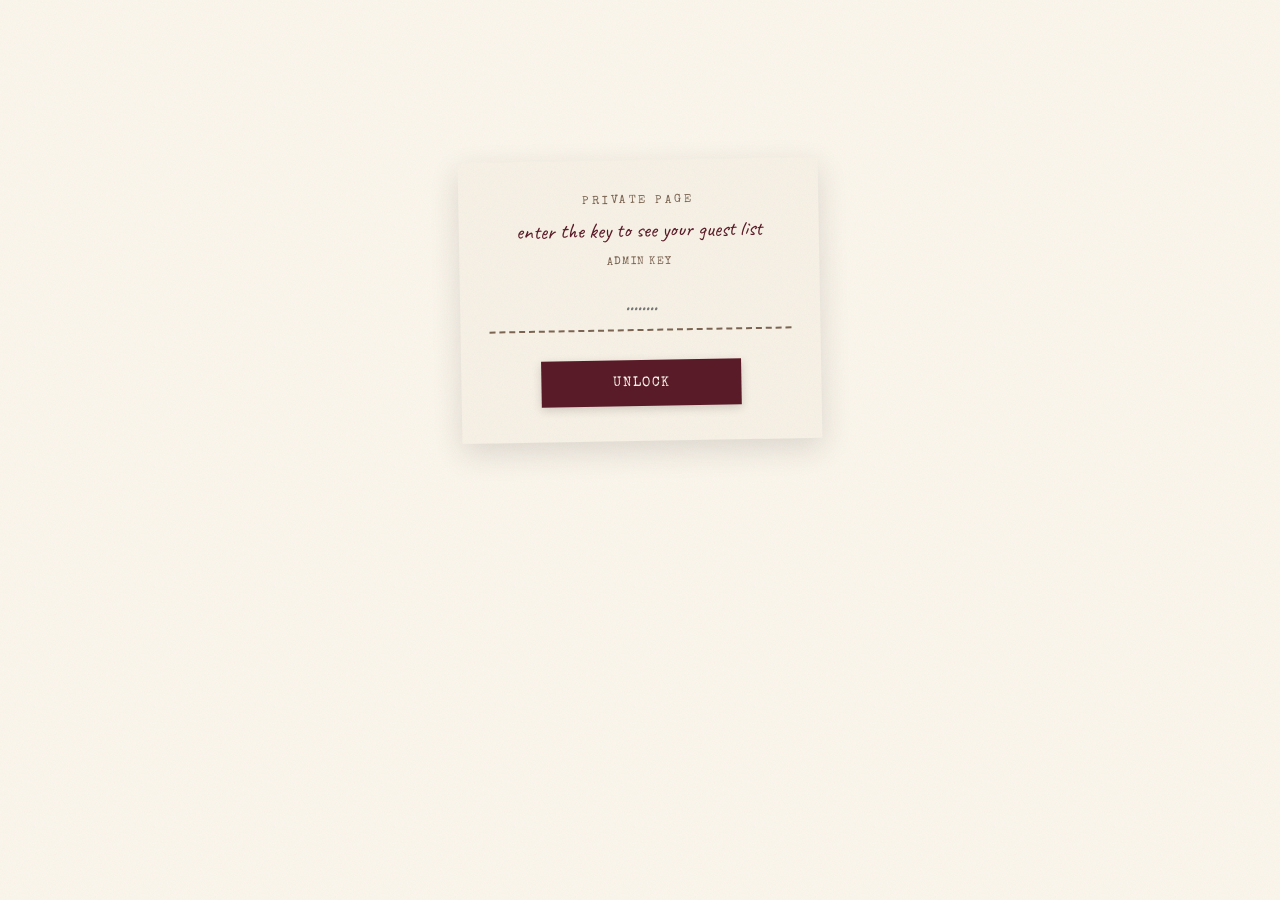
<file: admin/index.html>
<!doctype html>
<html lang="en">
  <head>
    <meta charset="UTF-8" />
    <meta name="viewport" content="width=device-width, initial-scale=1.0" />
    <meta name="robots" content="noindex, nofollow" />
    <meta
      name="description"
      content="Private guest list dashboard — Ani's Birthday."
    />
    <meta name="theme-color" content="#5A1B28" />
    <title>Guest List — Ani's Birthday</title>

    <!-- Fonts -->
    <link rel="preconnect" href="https://fonts.googleapis.com" />
    <link rel="preconnect" href="https://fonts.gstatic.com" crossorigin />
    <link
      href="https://fonts.googleapis.com/css2?family=Fraunces:ital,opsz,wght@0,9..144,450;0,9..144,600;0,9..144,700;1,9..144,500&family=Caveat:wght@500;600;700&family=Special+Elite&display=swap"
      rel="stylesheet"
    />

    <!-- Shared styles (one level up from admin/) -->
    <link rel="stylesheet" href="../assets/css/style.css" />
  </head>
  <body>
    <!-- Film-grain texture overlay -->
    <div class="grain" aria-hidden="true"></div>

    <main class="admin-page">
      <!-- ============================================================
       GATE — password prompt, shown by default
       ============================================================ -->
      <div
        class="admin-gate"
        id="adminGate"
        role="form"
        aria-label="Admin login"
      >
        <p class="eyebrow">private page</p>
        <p class="admin-gate__prompt">enter the key to see your guest list</p>

        <label
          for="adminKeyInput"
          class="field__label"
          style="display: block; margin-bottom: 0.3rem"
        >
          admin key
        </label>
        <input
          type="password"
          id="adminKeyInput"
          name="adminKey"
          placeholder="••••••••"
          autocomplete="current-password"
          aria-describedby="adminGateError"
        />

        <button
          class="postcard__submit"
          id="adminGateBtn"
          style="max-width: 200px; margin: 0.8rem auto 0; display: block"
        >
          unlock
        </button>

        <p
          class="checkin-error"
          id="adminGateError"
          role="alert"
          style="display: none; margin-top: 0.8rem"
        ></p>
      </div>

      <!-- ============================================================
       DASHBOARD — revealed after successful unlock
       ============================================================ -->
      <div id="adminDashboard" style="display: none">
        <!-- Header -->
        <header class="admin-header">
          <p class="eyebrow">private · just for you</p>
          <h1 class="section-title">The Guest List</h1>
        </header>

        <!-- Summary stat cards -->
        <div
          class="admin-summary"
          id="adminSummary"
          aria-label="Guest statistics"
        ></div>

        <!-- Filter toolbar -->
        <div
          class="admin-filters"
          role="group"
          aria-label="Filter guests by RSVP status"
        >
          <button class="filter-btn is-active" data-filter="all" id="filterAll">
            All
          </button>
          <button class="filter-btn" data-filter="accepted" id="filterAccepted">
            Accepted
          </button>
          <button class="filter-btn" data-filter="declined" id="filterDeclined">
            Declined
          </button>
          <button class="filter-btn" data-filter="pending" id="filterPending">
            Pending
          </button>
        </div>

        <!-- Guest card list -->
        <section aria-label="Guest cards">
          <div class="guest-list" id="guestList"></div>
        </section>
      </div>
      <!-- /adminDashboard -->
    </main>

    <!-- Scripts — paths relative to admin/ folder -->
    <script src="../assets/js/config.js"></script>
    <script src="../assets/js/api.js"></script>
    <script src="../assets/components/decorations.js"></script>
    <script src="admin.js"></script>
  </body>
</html>
</file>
<file: assets/css/style.css>
/* ============================================================
   1. DESIGN TOKENS
   ============================================================ */
:root {
  /* — Colour palette — */
  --cream: #f7f1e6;
  --paper: #fbf6ec;
  --paper-dark: #efe6d4;
  --dusty-pink: #e3afc0;
  --dusty-pink-lt: #f0d2db;
  --cherry: #b0273b;
  --cherry-dark: #8f1c2c;
  --burgundy: #5a1b28;
  --brown: #7c6552;
  --silver: #c9c9c6;
  --ink: #2a2320;

  /* — Typography — */
  --font-display: "Fraunces", serif;
  --font-hand: "Caveat", cursive;
  --font-type: "Special Elite", monospace;
  --font-cut: "Anton", sans-serif;

  /* — Shadows — */
  --shadow-soft: 0 10px 30px rgba(42, 35, 32, 0.14);
  --shadow-tight: 0 3px 10px rgba(42, 35, 32, 0.18);
  --shadow-deep:
    0 18px 48px rgba(42, 35, 32, 0.18), 0 4px 12px rgba(42, 35, 32, 0.12);

  /* — Transitions — */
  --ease-snappy: cubic-bezier(0.25, 0.8, 0.25, 1);
}

/* ============================================================
   2. RESET & BASE
   ============================================================ */
*,
*::before,
*::after {
  box-sizing: border-box;
}

html {
  scroll-behavior: smooth;
  /* Scroll padding prevents section headers hiding under sticky elements */
  scroll-padding-top: 1rem;
}

body {
  margin: 0;
  background: var(--cream);
  color: var(--ink);
  font-family: var(--font-display);
  overflow-x: hidden;
  -webkit-font-smoothing: antialiased;
  -moz-osx-font-smoothing: grayscale;
}

img {
  max-width: 100%;
  display: block;
}
button {
  font-family: inherit;
  cursor: pointer;
  border: none;
}
ul {
  list-style: none;
  margin: 0;
  padding: 0;
}

/* Global focus style — visible ring on keyboard navigation */
:focus-visible {
  outline: 3px solid var(--cherry);
  outline-offset: 3px;
  border-radius: 2px;
}

/* Film-grain overlay — fixed, full screen */
.grain {
  position: fixed;
  inset: 0;
  z-index: 999;
  pointer-events: none;
  opacity: 0.06;
  mix-blend-mode: multiply;
  background-image: url("data:image/svg+xml;utf8,<svg xmlns='http://www.w3.org/2000/svg' width='120' height='120'><filter id='n'><feTurbulence type='fractalNoise' baseFrequency='0.85' numOctaves='2' stitchTiles='stitch'/></filter><rect width='100%25' height='100%25' filter='url(%23n)'/></svg>");
  background-size: 120px 120px;
}

/* Subtle paper-texture vignette on all major sections */
.hero,
.envelope-section,
.countdown-section,
.memories-section,
.playlist-section,
.rsvp-section,
.footer {
  position: relative;
  background-image:
    radial-gradient(
      circle at 20% 30%,
      rgba(92, 26, 38, 0.035) 0,
      transparent 45%
    ),
    radial-gradient(
      circle at 80% 70%,
      rgba(92, 26, 38, 0.03) 0,
      transparent 40%
    );
}

/* ============================================================
   3. SHARED — Eyebrow / Section title / Scroll reveal
   ============================================================ */
.eyebrow {
  font-family: var(--font-type);
  font-size: 0.72rem;
  letter-spacing: 0.22em;
  text-transform: uppercase;
  color: var(--brown);
  text-align: center;
  margin: 0 0 0.6rem;
}

.section-title {
  font-family: var(--font-display);
  font-style: italic;
  font-weight: 450;
  font-size: clamp(1.8rem, 4.5vw, 2.9rem);
  text-align: center;
  margin: 0 0 3rem;
  color: var(--burgundy);
  position: relative;
}

/* Decorative rule under every section title */
.section-title::after {
  content: "";
  display: block;
  width: 64px;
  height: 2px;
  background: var(--dusty-pink);
  margin: 0.9rem auto 0;
  border-radius: 2px;
}

/* Scroll-triggered fade-in reveal */
.reveal {
  opacity: 0;
  transform: translateY(28px);
  transition:
    opacity 0.8s ease,
    transform 0.8s ease;
}
.reveal.is-visible {
  opacity: 1;
  transform: translateY(0);
}

/* ============================================================
   4. SHARED — Washi tape strips
   ============================================================ */
.tape {
  position: absolute;
  width: 110px;
  height: 34px;
  background: repeating-linear-gradient(
    135deg,
    rgba(227, 175, 192, 0.75) 0 8px,
    rgba(227, 175, 192, 0.55) 8px 16px
  );
  opacity: 0.85;
  box-shadow: var(--shadow-tight);
  z-index: 3;
}

.tape::after {
  content: "";
  position: absolute;
  inset: 0;
  background: rgba(255, 255, 255, 0.25);
}

.tape--1 {
  top: 6%;
  left: 8%;
  transform: rotate(-11deg);
}
.tape--2 {
  top: 3%;
  right: 10%;
  transform: rotate(9deg);
  background: repeating-linear-gradient(
    135deg,
    rgba(201, 201, 198, 0.7) 0 8px,
    rgba(201, 201, 198, 0.5) 8px 16px
  );
}
.tape--3 {
  top: -14px;
  left: calc(50% - 55px);
  transform: rotate(-4deg);
}
.tape--4 {
  top: -14px;
  right: 12%;
  transform: rotate(6deg);
  background: repeating-linear-gradient(
    135deg,
    rgba(176, 39, 59, 0.35) 0 8px,
    rgba(176, 39, 59, 0.2) 8px 16px
  );
}

/* ============================================================
   5. SHARED — Floating stickers
   ============================================================ */
.sticker {
  position: absolute;
  z-index: 4;
  filter: drop-shadow(0 6px 10px rgba(42, 35, 32, 0.18));
}

.sticker--float {
  animation: float 6s ease-in-out infinite;
  animation-delay: var(--delay, 0s);
}

@keyframes float {
  0%,
  100% {
    transform: translate(var(--px, 0px), var(--py, 0px))
      rotate(var(--rot, 0deg));
  }
  50% {
    transform: translate(var(--px, 0px), calc(var(--py, 0px) - 14px))
      rotate(calc(var(--rot, 0deg) + 3deg));
  }
}

.sticker--star {
  top: 16%;
  left: 6%;
  font-size: 2.1rem;
  color: var(--dusty-pink);
  --rot: -6deg;
}
.sticker--star2 {
  bottom: 22%;
  left: 12%;
  font-size: 1.4rem;
  color: var(--cherry);
  --rot: 8deg;
}
.sticker--heart {
  top: 60%;
  right: 8%;
  font-size: 2rem;
  color: var(--cherry);
  --rot: -4deg;
}
.sticker--cherry {
  top: 12%;
  right: 16%;
  --rot: 10deg;
}
.sticker--bow {
  bottom: 14%;
  right: 8%;
  --rot: -8deg;
}
.sticker--stamp {
  top: 8%;
  left: calc(50% + 150px);
}

/* ============================================================
   6. SHARED — Disco ball (pure CSS)
   ============================================================ */
.disco-ball {
  width: 56px;
  height: 56px;
  border-radius: 50%;
  background:
    conic-gradient(
      from 0deg,
      #d7d7d6 0 10deg,
      #b7b7b5 10deg 20deg,
      #e9e9e8 20deg 30deg,
      #a3a3a1 30deg 40deg,
      #d7d7d6 40deg 50deg,
      #b7b7b5 50deg 60deg,
      #e9e9e8 60deg 70deg,
      #a3a3a1 70deg 80deg,
      #d7d7d6 80deg 90deg,
      #b7b7b5 90deg 100deg,
      #e9e9e8 100deg 110deg,
      #a3a3a1 110deg 120deg,
      #d7d7d6 120deg 130deg,
      #b7b7b5 130deg 140deg,
      #e9e9e8 140deg 150deg,
      #a3a3a1 150deg 160deg,
      #d7d7d6 160deg 170deg,
      #b7b7b5 170deg 180deg,
      #e9e9e8 180deg 190deg,
      #a3a3a1 190deg 200deg,
      #d7d7d6 200deg 210deg,
      #b7b7b5 210deg 220deg,
      #e9e9e8 220deg 230deg,
      #a3a3a1 230deg 240deg,
      #d7d7d6 240deg 250deg,
      #b7b7b5 250deg 260deg,
      #e9e9e8 260deg 270deg,
      #a3a3a1 270deg 280deg,
      #d7d7d6 280deg 290deg,
      #b7b7b5 290deg 300deg,
      #e9e9e8 300deg 310deg,
      #a3a3a1 310deg 320deg,
      #d7d7d6 320deg 330deg,
      #b7b7b5 330deg 340deg,
      #e9e9e8 340deg 350deg,
      #a3a3a1 350deg 360deg
    ),
    repeating-linear-gradient(
      0deg,
      transparent 0 6px,
      rgba(0, 0, 0, 0.18) 6px 7px
    );
  box-shadow:
    0 4px 10px rgba(0, 0, 0, 0.35),
    inset 0 0 10px rgba(0, 0, 0, 0.3);
  animation: spin 7s linear infinite;
  position: relative;
}

.disco-ball__shine {
  position: absolute;
  top: 8px;
  left: 10px;
  width: 14px;
  height: 10px;
  border-radius: 50%;
  background: rgba(255, 255, 255, 0.85);
  filter: blur(2px);
}

.disco-string {
  width: 2px;
  height: 34px;
  background: var(--brown);
  margin: 0 auto;
}

.sticker--disco {
  top: -30px;
  left: calc(50% - 28px);
  text-align: center;
}
.sticker--disco.sticker--small .disco-ball {
  width: 34px;
  height: 34px;
  margin: 0 auto;
}

@keyframes spin {
  to {
    transform: rotate(360deg);
  }
}

/* ============================================================
   7. SHARED — Postage stamp
   ============================================================ */
.stamp {
  width: 64px;
  height: 64px;
  background: var(--paper);
  border: 2px dashed var(--brown);
  display: flex;
  flex-direction: column;
  align-items: center;
  justify-content: center;
  font-family: var(--font-type);
  font-size: 0.62rem;
  letter-spacing: 0.05em;
  color: var(--cherry-dark);
  transform: rotate(6deg);
  position: relative;
  box-shadow: var(--shadow-tight);
}

.stamp__star {
  position: absolute;
  bottom: 4px;
  font-size: 0.7rem;
  color: var(--dusty-pink);
}
.stamp--sm {
  width: 52px;
  height: 52px;
}

/* ============================================================
   8. HERO
   ============================================================ */
.hero {
  min-height: 100vh;
  display: flex;
  flex-direction: column;
  align-items: center;
  justify-content: center;
  padding: 5rem 1.5rem 3rem;
  text-align: center;
  background: var(--cream);
  border-bottom: 1px solid rgba(92, 26, 38, 0.08);
}

.hero__inner {
  position: relative;
  z-index: 2;
  max-width: 640px;
  width: 100%;
}

.eyebrow--hero {
  margin-bottom: 1.4rem;
}

/* Ransom-note headline — each character is a .rletter span built by JS */
.ransom {
  margin: 0 0 2.2rem;
  line-height: 1;
  display: flex;
  justify-content: center;
  gap: 0.15em 0.05em;
}

.rletter {
  display: inline-block;
  font-size: clamp(2.4rem, 9vw, 5.2rem);
  padding: 0.05em 0.12em;
  line-height: 1;
  transform: rotate(var(--r, 0deg));
  box-shadow: var(--shadow-tight);
}

.rletter--cut {
  font-family: var(--font-cut);
  background: var(--paper);
  color: var(--ink);
}
.rletter--serif {
  font-family: var(--font-display);
  background: var(--dusty-pink-lt);
  color: var(--burgundy);
  font-style: italic;
  font-weight: 600;
}
.rletter--type {
  font-family: var(--font-type);
  background: var(--ink);
  color: var(--paper);
}
.rletter--space {
  width: 0.4em;
  box-shadow: none;
}

/* Portrait / photo frame */
.portrait-frame {
  width: min(260px, 70vw);
  aspect-ratio: 4 / 5;
  margin: 0 auto 1.6rem;
  position: relative;
  background: var(--paper);
  padding: 14px 14px 34px;
  box-shadow: var(--shadow-deep);
  transform: rotate(-2deg);
}

.portrait-frame__inner {
  width: 100%;
  height: 100%;
  background: linear-gradient(135deg, var(--paper-dark), var(--silver) 120%);
  border: 1px solid rgba(42, 35, 32, 0.15);
  display: flex;
  align-items: center;
  justify-content: center;
  overflow: hidden;
  clip-path: polygon(
    0% 2%,
    3% 0%,
    97% 1%,
    100% 4%,
    99% 96%,
    96% 100%,
    2% 99%,
    0% 97%
  );
}

/* When a photo is placed inside, it fills the frame naturally */
.portrait-frame__inner img {
  width: 100%;
  height: 100%;
  object-fit: cover;
  object-position: center top;
  display: block;
}

.portrait-frame__label {
  font-family: var(--font-hand);
  font-size: 1.3rem;
  color: var(--brown);
  opacity: 0.75;
  transform: rotate(-3deg);
}

.portrait-frame__corner {
  position: absolute;
  width: 20px;
  height: 20px;
  border: 2px solid var(--cherry);
  opacity: 0.55;
}
.portrait-frame__corner.tl {
  top: 4px;
  left: 4px;
  border-right: none;
  border-bottom: none;
}
.portrait-frame__corner.br {
  bottom: 26px;
  right: 4px;
  border-left: none;
  border-top: none;
}

.washi--frame {
  position: absolute;
  top: -10px;
  left: calc(50% - 45px);
  width: 90px;
  height: 24px;
  background: repeating-linear-gradient(
    135deg,
    rgba(176, 39, 59, 0.55) 0 7px,
    rgba(176, 39, 59, 0.35) 7px 14px
  );
  transform: rotate(-5deg);
  box-shadow: var(--shadow-tight);
}

/* Image modal */
.image-modal {
  position: fixed;
  inset: 0;
  background: rgba(20, 15, 12, 0.85);
  display: flex;
  align-items: center;
  justify-content: center;
  padding: 2rem;
  z-index: 9999;
  opacity: 0;
  pointer-events: none;
  transition: opacity 0.3s ease;
}

.image-modal.is-open {
  opacity: 1;
  pointer-events: auto;
}

.image-modal__img {
  max-width: min(90vw, 700px);
  max-height: 90vh;
  object-fit: contain;
  border-radius: 8px;
  transform: scale(0.9);
  transition: transform 0.3s ease;
}

.image-modal.is-open .image-modal__img {
  transform: scale(1);
}

.image-modal__close {
  position: absolute;
  top: 1.5rem;
  right: 2rem;
  background: none;
  border: 0;
  color: white;
  font-size: 3rem;
  cursor: pointer;
}

.hero__subtitle {
  font-family: var(--font-hand);
  font-size: clamp(2rem, 5vw, 3rem);
  color: var(--cherry);
  margin: 0 0 0.4rem;
  transform: rotate(-2deg);
  display: inline-block;
}

.hero__hand {
  font-family: var(--font-hand);
  font-size: 1.2rem;
  color: var(--brown);
  margin: 0;
}

/* Animated scroll cue */
.scrollcue {
  margin-top: 3rem;
  display: flex;
  flex-direction: column;
  align-items: center;
  gap: 0.4rem;
  font-family: var(--font-type);
  font-size: 0.65rem;
  letter-spacing: 0.15em;
  text-transform: uppercase;
  color: var(--brown);
  opacity: 0.7;
}

.scrollcue__line {
  width: 1px;
  height: 34px;
  background: var(--brown);
  animation: pulseline 2s ease-in-out infinite;
}

@keyframes pulseline {
  0%,
  100% {
    opacity: 0.3;
  }
  50% {
    opacity: 1;
  }
}

/* ============================================================
   9. ENVELOPE
   ============================================================ */
.envelope-section {
  padding: 6rem 1.5rem 7rem;
  background: var(--paper);
}

.envelope-wrap {
  position: relative;
  width: min(480px, 90vw);
  margin: 0 auto;
  perspective: 1600px;
}

#confettiCanvas {
  position: fixed;
  inset: 0;
  pointer-events: none;
  z-index: 1000;
  width: 100vw;
  height: 100vh;
}

.envelope {
  position: relative;
  width: 100%;
  aspect-ratio: 16 / 11;
  cursor: pointer;
}

.envelope__back {
  position: absolute;
  inset: 0;
  background: var(--paper-dark);
  box-shadow: var(--shadow-soft);
  border: 1px solid rgba(42, 35, 32, 0.1);
}

.envelope__left,
.envelope__right {
  position: absolute;
  top: 0;
  width: 52%;
  height: 100%;
  background: linear-gradient(135deg, #e9dfcb, #ded2b8);
  z-index: 2;
}

.envelope__left {
  left: 0;
  clip-path: polygon(0 0, 0 100%, 100% 100%);
}
.envelope__right {
  right: 0;
  clip-path: polygon(100% 0, 0 100%, 100% 100%);
}

.envelope__front {
  position: absolute;
  left: 0;
  bottom: 0;
  width: 100%;
  height: 64%;
  background: var(--paper-dark);
  z-index: 3;
  box-shadow: 0 -1px 0 rgba(42, 35, 32, 0.08);
  clip-path: polygon(0 100%, 100% 100%, 100% 0, 50% 34%, 0 0);
}

.envelope__flap {
  position: absolute;
  top: 0;
  left: 0;
  width: 100%;
  height: 80%;
  background: linear-gradient(160deg, #ede3cf, #e1d5bc);
  clip-path: polygon(0 0, 100% 0, 50% 100%);
  transform-origin: top center;
  transition: transform 1s cubic-bezier(0.65, 0, 0.35, 1);
  z-index: 6;
  box-shadow: 0 2px 6px rgba(42, 35, 32, 0.12);
}

.envelope__seal {
  position: absolute;
  top: 52%;
  left: 50%;
  transform: translate(-50%, -50%);
  z-index: 6;
  width: 76px;
  height: 76px;
  border-radius: 50%;
  background: var(--cherry);
  color: var(--paper);
  display: flex;
  align-items: center;
  justify-content: center;
  font-family: var(--font-hand);
  font-size: 1.05rem;
  box-shadow: 0 6px 14px rgba(90, 26, 38, 0.4);
  transition:
    transform 0.4s ease,
    opacity 0.4s ease;
}

.envelope:hover .envelope__seal {
  transform: translate(-50%, -50%) scale(1.06);
}

/* Invitation card — slides out when envelope opens */
.card {
  position: absolute;
  left: 6%;
  right: 6%;
  bottom: 5%;
  background: var(--cream);
  padding: 1.8rem 1.6rem 1.6rem;
  box-shadow: var(--shadow-soft);
  z-index: 1;
  transform: translateY(2%);
  transition: transform 1.1s cubic-bezier(0.2, 0.8, 0.2, 1);
  border: 1px solid rgba(42, 35, 32, 0.08);
}

.card__tape {
  position: absolute;
  top: -14px;
  left: calc(50% - 40px);
  width: 80px;
  height: 12px;
  background: repeating-linear-gradient(
    135deg,
    rgba(201, 201, 198, 0.75) 0 7px,
    rgba(201, 201, 198, 0.5) 7px 14px
  );
  transform: rotate(-3deg);
}

.card__kicker {
  font-family: var(--font-type);
  font-size: 0.65rem;
  letter-spacing: 0.18em;
  text-transform: uppercase;
  color: var(--brown);
  margin: 0.2rem 0;
  text-align: center;
}
.card__title {
  font-family: var(--font-display);
  font-style: italic;
  font-size: 1.7rem;
  color: var(--burgundy);
  text-align: center;
  margin: 0 0 1rem;
}
.card__row {
  display: flex;
  justify-content: space-between;
  gap: 1rem;
  padding: 0.45rem 0;
  border-bottom: 1px dashed rgba(92, 26, 38, 0.2);
  font-size: 0.92rem;
}
.card__row--rsvp {
  border-bottom: none;
}
.card__label {
  font-family: var(--font-type);
  font-size: 0.68rem;
  letter-spacing: 0.08em;
  text-transform: uppercase;
  color: var(--brown);
}
.card__value {
  font-family: var(--font-display);
  font-weight: 600;
  color: var(--ink);
  text-align: right;
}
.card__ps {
  font-family: var(--font-hand);
  font-size: 1.15rem;
  color: var(--cherry);
  text-align: center;
  margin: 1rem 0 0;
}

/* Open state — flap flips, seal disappears, card rises */
.envelope.is-open .envelope__flap {
  transform: rotateX(180deg);
}
.envelope.is-open .envelope__seal {
  opacity: 0;
  transform: translate(-50%, -50%) scale(0);
  pointer-events: none;
}
.envelope.is-open .card {
  transform: translateY(-55%);
  z-index: 7;
}

/* ============================================================
   10. COUNTDOWN
   ============================================================ */
.countdown-section {
  padding: 6rem 1.5rem 7rem;
  background: var(--cream);
}

.countdown-page {
  position: relative;
  width: min(560px, 92vw);
  margin: 0 auto;
  background: var(--paper);
  padding: 2.6rem 2rem 2.4rem;
  box-shadow: var(--shadow-deep);
  transform: rotate(-1deg);
}

/* Spiral binding holes along the top */
.countdown-page__spiral {
  position: absolute;
  top: -14px;
  left: 0;
  right: 0;
  display: flex;
  justify-content: space-evenly;
}

.countdown-page__spiral span {
  width: 16px;
  height: 16px;
  border-radius: 50%;
  background: var(--cream);
  border: 2px solid var(--silver);
}

.countdown-page__month {
  font-family: var(--font-hand);
  font-size: 1.6rem;
  color: var(--cherry);
  text-align: left;
  margin-bottom: 1.6rem;
  border-bottom: 2px solid var(--ink);
  display: inline-block;
  padding-bottom: 0.2rem;
}

/* Four countdown cells in a row */
.countdown-grid {
  display: grid;
  grid-template-columns: repeat(4, 1fr);
  gap: 1rem;
}

.countdown-cell {
  background: var(--cream);
  border: 1px dashed rgba(92, 26, 38, 0.3);
  border-radius: 4px;
  padding: 1.2rem 0.4rem 1rem;
  display: flex;
  flex-direction: column;
  align-items: center;
  gap: 0.4rem;
  box-shadow: inset 0 2px 6px rgba(42, 35, 32, 0.06);
  transition: transform 0.2s ease;
}

.countdown-num {
  font-family: var(--font-display);
  font-weight: 700;
  font-size: clamp(1.6rem, 5vw, 2.4rem);
  color: var(--burgundy);
  letter-spacing: -0.02em;
}
.countdown-label {
  font-family: var(--font-type);
  font-size: 0.62rem;
  letter-spacing: 0.1em;
  text-transform: uppercase;
  color: var(--brown);
}

.countdown-page__sticker {
  position: absolute;
  bottom: -18px;
  right: 14px;
  font-family: var(--font-hand);
  font-size: 1.1rem;
  color: var(--cherry);
  transform: rotate(-6deg);
}

/* ============================================================
   12. PLAYLIST / CASSETTE
   ============================================================ */
.playlist-section {
  padding: 6rem 1.5rem 7rem;
  background: var(--cream);
}

.cassette {
  width: min(340px, 82vw);
  margin: 0 auto 2.6rem;
}

.cassette__body {
  position: relative;
  background: linear-gradient(160deg, #efe6d4, #ded2b8);
  border-radius: 14px;
  padding: 1.4rem 1.4rem 1.1rem;
  box-shadow: var(--shadow-soft);
}

.cassette__label {
  background: var(--cream);
  border: 1px solid rgba(42, 35, 32, 0.15);
  border-radius: 4px;
  padding: 0.6rem 0.8rem;
  display: flex;
  flex-direction: column;
  align-items: center;
  margin-bottom: 1rem;
}

.cassette__label-title {
  font-family: var(--font-cut);
  font-size: 0.95rem;
  letter-spacing: 0.03em;
  color: var(--cherry-dark);
}
.cassette__label-sub {
  font-family: var(--font-type);
  font-size: 0.6rem;
  color: var(--brown);
  letter-spacing: 0.08em;
}

.cassette__reels {
  display: flex;
  justify-content: space-between;
  padding: 0 1.4rem;
}

.reel {
  width: 58px;
  height: 58px;
  border-radius: 50%;
  background: radial-gradient(
    circle,
    var(--ink) 0 8px,
    var(--paper) 9px 11px,
    var(--ink) 12px 100%
  );
  display: flex;
  align-items: center;
  justify-content: center;
}

.reel__hub {
  width: 16px;
  height: 16px;
  border-radius: 50%;
  background: var(--paper);
}

/* Reels spin when a track is active */
.cassette.is-playing .reel {
  animation: reelspin 1.6s linear infinite;
}
@keyframes reelspin {
  to {
    transform: rotate(360deg);
  }
}

.cassette__screws {
  display: flex;
  justify-content: space-between;
  padding: 0.9rem 0.2rem 0;
}
.cassette__screws span {
  width: 6px;
  height: 6px;
  border-radius: 50%;
  background: rgba(42, 35, 32, 0.35);
}

/* Track list */
.tracklist {
  max-width: 520px;
  margin: 0 auto;
}

.track {
  display: grid;
  grid-template-columns: 2rem 1fr auto 2.4rem;
  align-items: center;
  gap: 0.8rem;
  padding: 0.85rem 0.9rem;
  margin-bottom: 0.6rem;
  background: var(--paper);
  border: 1px solid rgba(42, 35, 32, 0.08);
  transition:
    transform 0.2s ease,
    box-shadow 0.2s ease,
    background 0.2s ease;
}

.track:hover {
  transform: translateX(4px);
  box-shadow: var(--shadow-tight);
  background: var(--dusty-pink-lt);
}

.track__num {
  font-family: var(--font-type);
  color: var(--brown);
  font-size: 0.85rem;
}
.track__name {
  font-family: var(--font-display);
  font-weight: 500;
}
.track__time {
  font-family: var(--font-type);
  font-size: 0.82rem;
  color: var(--brown);
}

.track__play {
  width: 2.2rem;
  height: 2.2rem;
  border-radius: 50%;
  border: 1px solid var(--cherry);
  background: transparent;
  color: var(--cherry);
  font-size: 0.75rem;
  display: flex;
  align-items: center;
  justify-content: center;
  transition:
    background 0.2s ease,
    color 0.2s ease;
}

.track__play svg {
  width: 16px;
  height: 16px;
  display: block;
  fill: currentColor;
}

.track__play:hover,
.track.is-active .track__play {
  background: var(--cherry);
  color: var(--paper);
}

.track.is-active {
  background: var(--dusty-pink-lt);
}

/* ============================================================
   13. RSVP POSTCARD
   ============================================================ */
.rsvp-section {
  padding: 6rem 1.5rem 7rem;
  background: var(--paper);
}

.postcard {
  position: relative;
  max-width: 480px;
  margin: 0 auto;
  background: var(--cream);
  padding: 2.6rem 2rem 2.2rem;
  box-shadow: var(--shadow-deep);
  transform: rotate(1deg);
}

/* Perforated top edge */
.postcard__perf {
  position: absolute;
  top: 0;
  left: 0;
  right: 0;
  height: 10px;
  background-image: radial-gradient(
    circle,
    var(--paper) 3px,
    transparent 3.5px
  );
  background-size: 16px 10px;
  background-position: 0 -4px;
}

.postcard__stamp {
  position: absolute;
  top: 14px;
  right: 16px;
}

/* Form fields */
.field {
  display: block;
  margin-bottom: 1.4rem;
}

.field__label {
  display: block;
  font-family: var(--font-type);
  font-size: 0.68rem;
  letter-spacing: 0.1em;
  text-transform: uppercase;
  color: var(--brown);
  margin-bottom: 0.5rem;
}

.field__label--standalone {
  margin-top: 0.4rem;
}

.field input {
  width: 100%;
  border: none;
  border-bottom: 2px dashed var(--brown);
  background: transparent;
  font-family: var(--font-hand);
  font-size: 1.4rem;
  color: var(--ink);
  padding: 0.2rem 0;
  outline: none;
  transition: border-color 0.2s ease;
}

.field input:focus {
  border-bottom-color: var(--cherry);
}

/* RSVP choice buttons */
.rsvp-options {
  display: flex;
  flex-wrap: wrap;
  gap: 0.7rem;
  margin-bottom: 1.8rem;
}

.rsvp-sticker {
  border: 2px solid var(--ink);
  background: var(--paper);
  padding: 0.55rem 1rem;
  font-family: var(--font-hand);
  font-size: 1.15rem;
  border-radius: 40% 60% 55% 45% / 55% 45% 60% 40%;
  box-shadow: var(--shadow-tight);
  transform: rotate(-2deg);
  transition:
    transform 0.2s ease,
    background 0.2s ease,
    color 0.2s ease,
    box-shadow 0.2s ease;
}

.rsvp-sticker:nth-child(2) {
  transform: rotate(2deg);
}
.rsvp-sticker:nth-child(3) {
  transform: rotate(-1deg);
}

.rsvp-sticker:hover {
  transform: scale(1.08) rotate(0deg);
  box-shadow: var(--shadow-soft);
}

.rsvp-sticker.is-selected {
  background: var(--cherry);
  color: var(--paper);
  border-color: var(--cherry);
}
.rsvp-sticker--no.is-selected {
  background: var(--brown);
  color: var(--paper);
  border-color: var(--brown);
}
.rsvp-sticker--maybe.is-selected {
  background: var(--dusty-pink);
  color: var(--ink);
  border-color: var(--dusty-pink);
}

/* Submit button */
.postcard__submit {
  display: block;
  width: 100%;
  background: var(--burgundy);
  color: var(--paper);
  border: none;
  padding: 1rem;
  font-family: var(--font-type);
  font-size: 0.85rem;
  letter-spacing: 0.08em;
  text-transform: uppercase;
  box-shadow: var(--shadow-tight);
  transition:
    background 0.2s ease,
    transform 0.2s ease,
    box-shadow 0.2s ease;
  cursor: pointer;
}

.postcard__submit:hover {
  background: var(--cherry);
  transform: translateY(-2px);
  box-shadow: var(--shadow-soft);
}

/* Confirmation message — expands after successful submit */
.postcard__confirm {
  max-height: 0;
  overflow: hidden;
  opacity: 0;
  transition:
    max-height 0.6s ease,
    opacity 0.6s ease,
    margin 0.6s ease;
  text-align: center;
  font-family: var(--font-hand);
  font-size: 1.3rem;
  color: var(--cherry);
}

.postcard__confirm.is-visible {
  max-height: 160px;
  opacity: 1;
  margin-top: 1.4rem;
}

/* Animated checkmark displayed inside confirm on success */
.confirm__check {
  display: block;
  font-size: 2.2rem;
  animation: popIn 0.4s var(--ease-snappy) both;
  margin-bottom: 0.3rem;
}

@keyframes popIn {
  0% {
    transform: scale(0) rotate(-15deg);
    opacity: 0;
  }
  70% {
    transform: scale(1.2) rotate(5deg);
  }
  100% {
    transform: scale(1) rotate(0deg);
    opacity: 1;
  }
}

/* ============================================================
   14. FOOTER
   ============================================================ */
.footer {
  padding: 5rem 1.5rem 4rem;
  text-align: center;
  background: var(--burgundy);
  color: var(--paper);
}

.footer__hand {
  font-family: var(--font-hand);
  font-size: clamp(1.8rem, 4vw, 2.6rem);
  margin: 1.2rem 0 0.2rem;
}
.footer__heart {
  color: var(--dusty-pink);
  font-size: 1.4rem;
  margin: 0 0 1.4rem;
}
.footer__fine {
  font-family: var(--font-type);
  font-size: 0.68rem;
  letter-spacing: 0.08em;
  opacity: 0.6;
  text-transform: uppercase;
}

/* ============================================================
   15. CHECK-IN PAGE
   ============================================================ */
.checkin-page {
  min-height: 100vh;
  display: flex;
  align-items: center;
  justify-content: center;
  padding: 3rem 1.2rem;
  background: var(--cream);
}

.checkin-card {
  position: relative;
  width: min(420px, 92vw);
  background: var(--paper);
  padding: 2.6rem 2rem 2.2rem;
  box-shadow: var(--shadow-deep);
  transform: rotate(-1deg);
}

.checkin-card__eyebrow {
  font-family: var(--font-type);
  font-size: 0.68rem;
  letter-spacing: 0.16em;
  text-transform: uppercase;
  color: var(--brown);
  text-align: center;
  margin: 0 0 0.6rem;
}

.checkin-card__name {
  font-family: var(--font-display);
  font-style: italic;
  font-weight: 600;
  font-size: clamp(1.8rem, 7vw, 2.4rem);
  color: var(--burgundy);
  text-align: center;
  margin: 0 0 1.4rem;
  line-height: 1.1;
}

.checkin-row {
  display: flex;
  justify-content: space-between;
  align-items: center;
  padding: 0.55rem 0;
  border-bottom: 1px dashed rgba(92, 26, 38, 0.2);
  font-size: 0.92rem;
}

.checkin-row__label {
  font-family: var(--font-type);
  font-size: 0.66rem;
  letter-spacing: 0.08em;
  text-transform: uppercase;
  color: var(--brown);
}
.checkin-row__value {
  font-family: var(--font-display);
  font-weight: 600;
}

/* RSVP status badge */
.checkin-status {
  display: inline-block;
  padding: 0.2rem 0.7rem;
  border-radius: 20px;
  font-family: var(--font-type);
  font-size: 0.62rem;
  letter-spacing: 0.06em;
  text-transform: uppercase;
}

.checkin-status--accepted {
  background: var(--dusty-pink-lt);
  color: var(--burgundy);
}
.checkin-status--declined {
  background: var(--paper-dark);
  color: var(--brown);
}
.checkin-status--pending {
  background: var(--silver);
  color: var(--ink);
}

/* Primary check-in button */
.checkin-button {
  display: block;
  width: 100%;
  margin-top: 1.8rem;
  background: var(--burgundy);
  color: var(--paper);
  border: none;
  padding: 1.1rem;
  font-family: var(--font-type);
  font-size: 0.9rem;
  letter-spacing: 0.12em;
  text-transform: uppercase;
  box-shadow: var(--shadow-tight);
  transition:
    background 0.2s ease,
    transform 0.2s ease,
    box-shadow 0.2s ease;
  cursor: pointer;
}

.checkin-button:hover:not(:disabled) {
  background: var(--cherry);
  transform: translateY(-2px);
  box-shadow: var(--shadow-soft);
}

.checkin-button:disabled {
  background: var(--silver);
  color: var(--brown);
  cursor: default;
  transform: none;
}

/* Confirmation message after check-in */
.checkin-message {
  font-family: var(--font-hand);
  font-size: 1.3rem;
  color: var(--cherry);
  text-align: center;
  margin-top: 1.2rem;
  animation: popIn 0.4s var(--ease-snappy) both;
}

.checkin-error {
  font-family: var(--font-hand);
  font-size: 1.3rem;
  color: var(--brown);
  text-align: center;
}

/* Success animation wrapper */
.checkin-success {
  text-align: center;
  padding: 1rem 0 0.5rem;
}

.checkin-success__mark {
  font-size: 3.2rem;
  display: block;
  animation: popIn 0.5s var(--ease-snappy) both;
  margin-bottom: 0.4rem;
}

.checkin-success__text {
  font-family: var(--font-hand);
  font-size: 1.5rem;
  color: var(--cherry);
}

.checkin-success__time {
  font-family: var(--font-type);
  font-size: 0.65rem;
  letter-spacing: 0.1em;
  color: var(--brown);
  text-transform: uppercase;
  margin-top: 0.3rem;
}

/* ============================================================
   16. ADMIN DASHBOARD
   ============================================================ */
.admin-page {
  min-height: 100vh;
  background: var(--paper);
  padding: 4rem 1.2rem 6rem;
}

/* Login gate card */
.admin-gate {
  max-width: 360px;
  margin: 6rem auto;
  background: var(--cream);
  padding: 2.2rem 1.8rem;
  box-shadow: var(--shadow-soft);
  text-align: center;
  transform: rotate(-1deg);
}

.admin-gate input {
  width: 100%;
  border: none;
  border-bottom: 2px dashed var(--brown);
  background: transparent;
  font-family: var(--font-hand);
  font-size: 1.3rem;
  text-align: center;
  padding: 0.5rem 0;
  outline: none;
  margin: 1rem 0;
}

.admin-gate input:focus {
  border-bottom-color: var(--cherry);
}

.admin-gate__prompt {
  font-family: var(--font-hand);
  font-size: 1.35rem;
  color: var(--burgundy);
  margin: 0.4rem 0 0.8rem;
}

/* Dashboard header */
.admin-header {
  text-align: center;
  margin-bottom: 2.6rem;
}

/* Summary stat cards */
.admin-summary {
  display: flex;
  gap: 1rem;
  justify-content: center;
  flex-wrap: wrap;
  margin-bottom: 2.8rem;
}

.admin-summary__card {
  background: var(--cream);
  padding: 1.1rem 1.5rem;
  box-shadow: var(--shadow-tight);
  text-align: center;
  min-width: 110px;
  transform: rotate(-1deg);
  transition: transform 0.2s ease;
}

.admin-summary__card:nth-child(even) {
  transform: rotate(1deg);
}
.admin-summary__card:hover {
  transform: rotate(0) scale(1.03);
}

.admin-summary__num {
  font-family: var(--font-display);
  font-weight: 700;
  font-size: 2rem;
  color: var(--burgundy);
  display: block;
}
.admin-summary__label {
  font-family: var(--font-type);
  font-size: 0.62rem;
  letter-spacing: 0.08em;
  text-transform: uppercase;
  color: var(--brown);
}

/* Filter toolbar */
.admin-filters {
  display: flex;
  gap: 0.6rem;
  flex-wrap: wrap;
  justify-content: center;
  margin-bottom: 1.6rem;
}

.filter-btn {
  font-family: var(--font-type);
  font-size: 0.66rem;
  letter-spacing: 0.1em;
  text-transform: uppercase;
  color: var(--brown);
  background: var(--cream);
  border: 1px solid rgba(92, 26, 38, 0.25);
  padding: 0.4rem 0.9rem;
  cursor: pointer;
  transition:
    background 0.15s ease,
    color 0.15s ease,
    border-color 0.15s ease;
}

.filter-btn:hover,
.filter-btn.is-active {
  background: var(--burgundy);
  color: var(--paper);
  border-color: var(--burgundy);
}

/* Guest card list */
.guest-list {
  max-width: 760px;
  margin: 0 auto;
  display: flex;
  flex-direction: column;
  gap: 0.9rem;
}

.guest-card {
  position: relative;
  display: grid;
  grid-template-columns: 1fr auto auto auto;
  align-items: center;
  gap: 1rem;
  background: var(--cream);
  padding: 1.1rem 1.4rem;
  box-shadow: var(--shadow-tight);
  border-left: 4px solid var(--silver);
  transition: box-shadow 0.2s ease;
}

.guest-card:hover {
  box-shadow: var(--shadow-soft);
}

.guest-card[data-rsvp="accepted"] {
  border-left-color: var(--cherry);
}
.guest-card[data-rsvp="declined"] {
  border-left-color: var(--brown);
  opacity: 0.7;
}

.guest-card__name {
  font-family: var(--font-display);
  font-weight: 600;
  font-size: 1.1rem;
}
.guest-card__meta {
  font-family: var(--font-type);
  font-size: 0.7rem;
  color: var(--brown);
  margin-top: 0.2rem;
}
.guest-card__checkedin {
  font-family: var(--font-hand);
  font-size: 1.05rem;
  color: var(--cherry);
}

/* QR code panel */
.qr-panel {
  max-width: 760px;
  margin: 3.5rem auto 0;
}

.qr-grid {
  display: grid;
  grid-template-columns: repeat(auto-fill, minmax(150px, 1fr));
  gap: 1.2rem;
}

.qr-card {
  background: var(--cream);
  padding: 1rem;
  text-align: center;
  box-shadow: var(--shadow-tight);
  transform: rotate(-1deg);
  transition:
    transform 0.2s ease,
    box-shadow 0.2s ease;
}

.qr-card:nth-child(even) {
  transform: rotate(1deg);
}
.qr-card:hover {
  transform: rotate(0) scale(1.04);
  box-shadow: var(--shadow-soft);
}

.qr-card canvas {
  margin: 0 auto;
}
.qr-card__name {
  font-family: var(--font-hand);
  font-size: 1.1rem;
  color: var(--burgundy);
  margin-top: 0.5rem;
}
.qr-card__rsvp {
  margin-top: 0.3rem;
}
.qr-card__link {
  font-family: var(--font-type);
  font-size: 0.55rem;
  color: var(--brown);
  word-break: break-all;
  margin-top: 0.25rem;
}

/* ============================================================
   17. DECORATION SYSTEM (used by assets/components/decorations.js)
   ============================================================ */

/* Washi tape */
.deco-tape {
  height: 30px;
  background: repeating-linear-gradient(
    135deg,
    rgba(227, 175, 192, 0.75) 0 8px,
    rgba(227, 175, 192, 0.55) 8px 16px
  );
  opacity: 0.85;
  box-shadow: var(--shadow-tight);
  transform: rotate(var(--rot, 0deg));
}

.deco-tape::after {
  content: "";
  display: block;
  width: 100%;
  height: 100%;
  background: rgba(255, 255, 255, 0.25);
}
.deco-tape--silver {
  background: repeating-linear-gradient(
    135deg,
    rgba(201, 201, 198, 0.7) 0 8px,
    rgba(201, 201, 198, 0.5) 8px 16px
  );
}
.deco-tape--cherry {
  background: repeating-linear-gradient(
    135deg,
    rgba(176, 39, 59, 0.4) 0 8px,
    rgba(176, 39, 59, 0.22) 8px 16px
  );
}

/* Torn paper edge */
.deco-torn {
  position: relative;
  height: 18px;
  width: 100%;
}

.deco-torn--top {
  clip-path: polygon(
    0% 100%,
    4% 40%,
    9% 90%,
    14% 30%,
    20% 80%,
    26% 20%,
    32% 70%,
    39% 15%,
    46% 75%,
    53% 25%,
    60% 85%,
    67% 20%,
    74% 70%,
    81% 10%,
    88% 80%,
    94% 30%,
    100% 100%
  );
  background: var(--cream);
}

.deco-torn--bottom {
  clip-path: polygon(
    0% 0%,
    4% 60%,
    9% 10%,
    14% 70%,
    20% 20%,
    26% 80%,
    32% 30%,
    39% 85%,
    46% 25%,
    53% 75%,
    60% 15%,
    67% 80%,
    74% 30%,
    81% 90%,
    88% 20%,
    94% 70%,
    100% 0%
  );
  background: var(--cream);
}

/* Rubber stamp */
.deco-stamp {
  display: inline-flex;
  align-items: center;
  justify-content: center;
  padding: 0.5rem 0.9rem;
  border: 2px solid currentColor;
  border-radius: 4px;
  font-family: var(--font-type);
  font-size: 0.68rem;
  letter-spacing: 0.14em;
  text-transform: uppercase;
  transform: rotate(var(--rot, 0deg));
  opacity: 0.85;
}

.deco-stamp--cherry {
  color: var(--cherry);
}
.deco-stamp--ink {
  color: var(--ink);
}
.deco-stamp--brown {
  color: var(--brown);
}

/* Doodle wrapper */
.deco-doodle {
  color: var(--brown);
  display: inline-block;
  transform: rotate(var(--rot, 0deg));
  opacity: 0.8;
}

/* Coffee stain */
.deco-stain {
  border-radius: 50%;
  border: 3px solid rgba(124, 101, 82, 0.25);
  background: radial-gradient(
    circle,
    transparent 55%,
    rgba(124, 101, 82, 0.08) 60%,
    transparent 66%
  );
  position: absolute;
  pointer-events: none;
}

/* Sparkle */
.deco-sparkle {
  display: inline-block;
  color: var(--dusty-pink);
  font-size: 1.2rem;
  transform: rotate(var(--rot, 0deg));
}

/* Bow */
.deco-bow {
  display: inline-block;
  transform: rotate(var(--rot, 0deg));
  filter: drop-shadow(0 4px 6px rgba(42, 35, 32, 0.15));
}

/* Paperclip */
.deco-clip {
  width: 16px;
  height: 34px;
  border: 3px solid var(--silver);
  border-radius: 8px;
  position: relative;
  transform: rotate(var(--rot, 0deg));
  box-shadow: 1px 1px 2px rgba(0, 0, 0, 0.2);
}

.deco-clip::after {
  content: "";
  position: absolute;
  top: 2px;
  left: 2px;
  right: 2px;
  bottom: 8px;
  border: 3px solid var(--silver);
  border-radius: 6px;
}

/* Page-fold corner */
.deco-fold {
  position: absolute;
  width: 0;
  height: 0;
  border-style: solid;
}
.deco-fold--br {
  bottom: 0;
  right: 0;
  border-width: 0 0 22px 22px;
  border-color: transparent transparent var(--paper-dark) transparent;
  box-shadow: -2px -2px 4px rgba(0, 0, 0, 0.08);
}
.deco-fold--tr {
  top: 0;
  right: 0;
  border-width: 0 22px 22px 0;
  border-color: transparent var(--paper-dark) transparent transparent;
  box-shadow: 2px -2px 4px rgba(0, 0, 0, 0.08);
}

/* ============================================================
   18. RESPONSIVE
   ============================================================ */
@media (max-width: 720px) {
  /* Gallery collapses to 2-column grid */
  .memories-collage {
    grid-template-columns: repeat(2, 1fr);
  }

  .p1,
  .p2,
  .p3,
  .p4,
  .p5,
  .p6 {
    grid-column: auto;
    margin-top: 0;
  }

  /* Hide some hero stickers on narrow screens */
  .sticker--stamp {
    display: none;
  }
  .sticker--bow {
    bottom: 6%;
    right: 4%;
  }
  .sticker--cherry {
    right: 6%;
  }

  /* Card rows slightly smaller */
  .card__row {
    font-size: 0.82rem;
  }

  /* Postcard full-bleed padding on mobile */
  .postcard {
    padding: 2.2rem 1.4rem 2rem;
    transform: none;
  }

  /* Admin guest cards stack */
  .guest-card {
    grid-template-columns: 1fr;
    text-align: left;
    gap: 0.3rem;
  }
}

@media (max-width: 480px) {
  /* Countdown cells tighter */
  .countdown-grid {
    gap: 0.5rem;
  }
  .countdown-cell {
    padding: 0.9rem 0.2rem 0.8rem;
  }

  /* Slightly smaller ransom headline */
  .rletter {
    font-size: clamp(2rem, 10vw, 4rem);
  }

  /* RSVP options full width */
  .rsvp-options {
    gap: 0.5rem;
  }

  /* Check-in card zero rotation on very small screens */
  .checkin-card {
    transform: none;
  }

  .envelope-wrap {
    width: 92vw;
  }

  .envelope {
    aspect-ratio: 16 / 11;
  }

  .envelope__flap {
    height: 75%;
  }

  .card {
    left: 8%;
    right: 8%;
    bottom: -5%;
    padding: 1.2rem 1rem;
    opacity: 0;
    visibility: hidden;
    transform: translateY(0);
  }

  .envelope.is-open .card {
    transform: translateY(-10%);
    opacity: 1;
    visibility: visible;
    z-index: 7;
  }

  .card__title {
    font-size: 1.3rem;
  }

  .card__row {
    font-size: 0.78rem;
    padding: 0.3rem 0;
  }

  .card__label {
    font-size: 0.6rem;
  }

  .card__ps {
    font-size: 1rem;
  }

  .envelope__seal {
    width: 62px;
    height: 62px;
    font-size: 0.9rem;
  }
}

/* ============================================================
   19. REDUCED-MOTION
   ============================================================ */
@media (prefers-reduced-motion: reduce) {
  *,
  *::before,
  *::after {
    animation-duration: 0.001ms !important;
    animation-iteration-count: 1 !important;
    transition-duration: 0.001ms !important;
    scroll-behavior: auto !important;
  }

  /* Keep reveal sections visible immediately */
  .reveal {
    opacity: 1;
    transform: none;
  }
}

/* ============================================================
   20. PRINT
   ============================================================ */
@media print {
  /* Remove animated / decorative elements that don't print well */
  .grain,
  .sticker,
  .tape,
  .scrollcue,
  .sticker-inline {
    display: none !important;
  }

  body {
    background: #fff;
    color: #000;
  }

  /* Ensure sections aren't cut mid-card */
  .card,
  .postcard,
  .countdown-page,
  .checkin-card,
  .guest-card {
    break-inside: avoid;
  }
}
</file>
